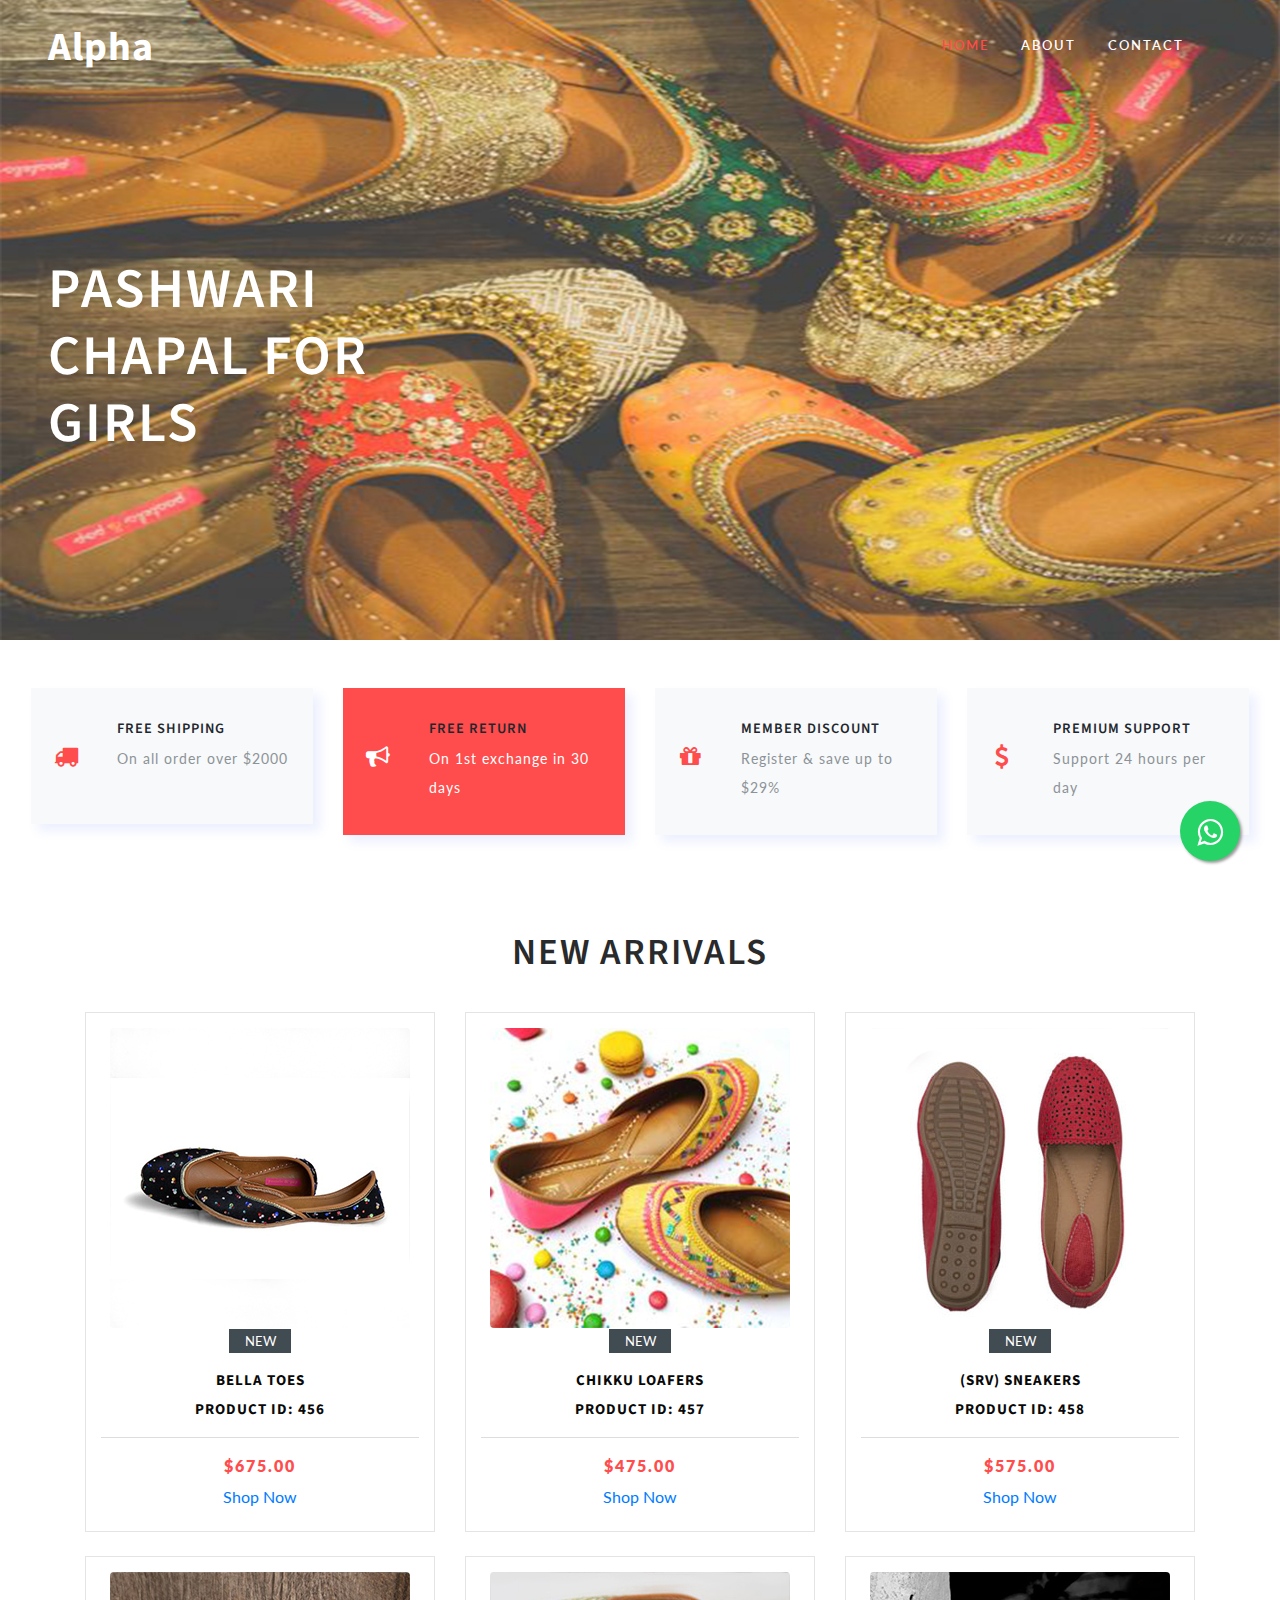
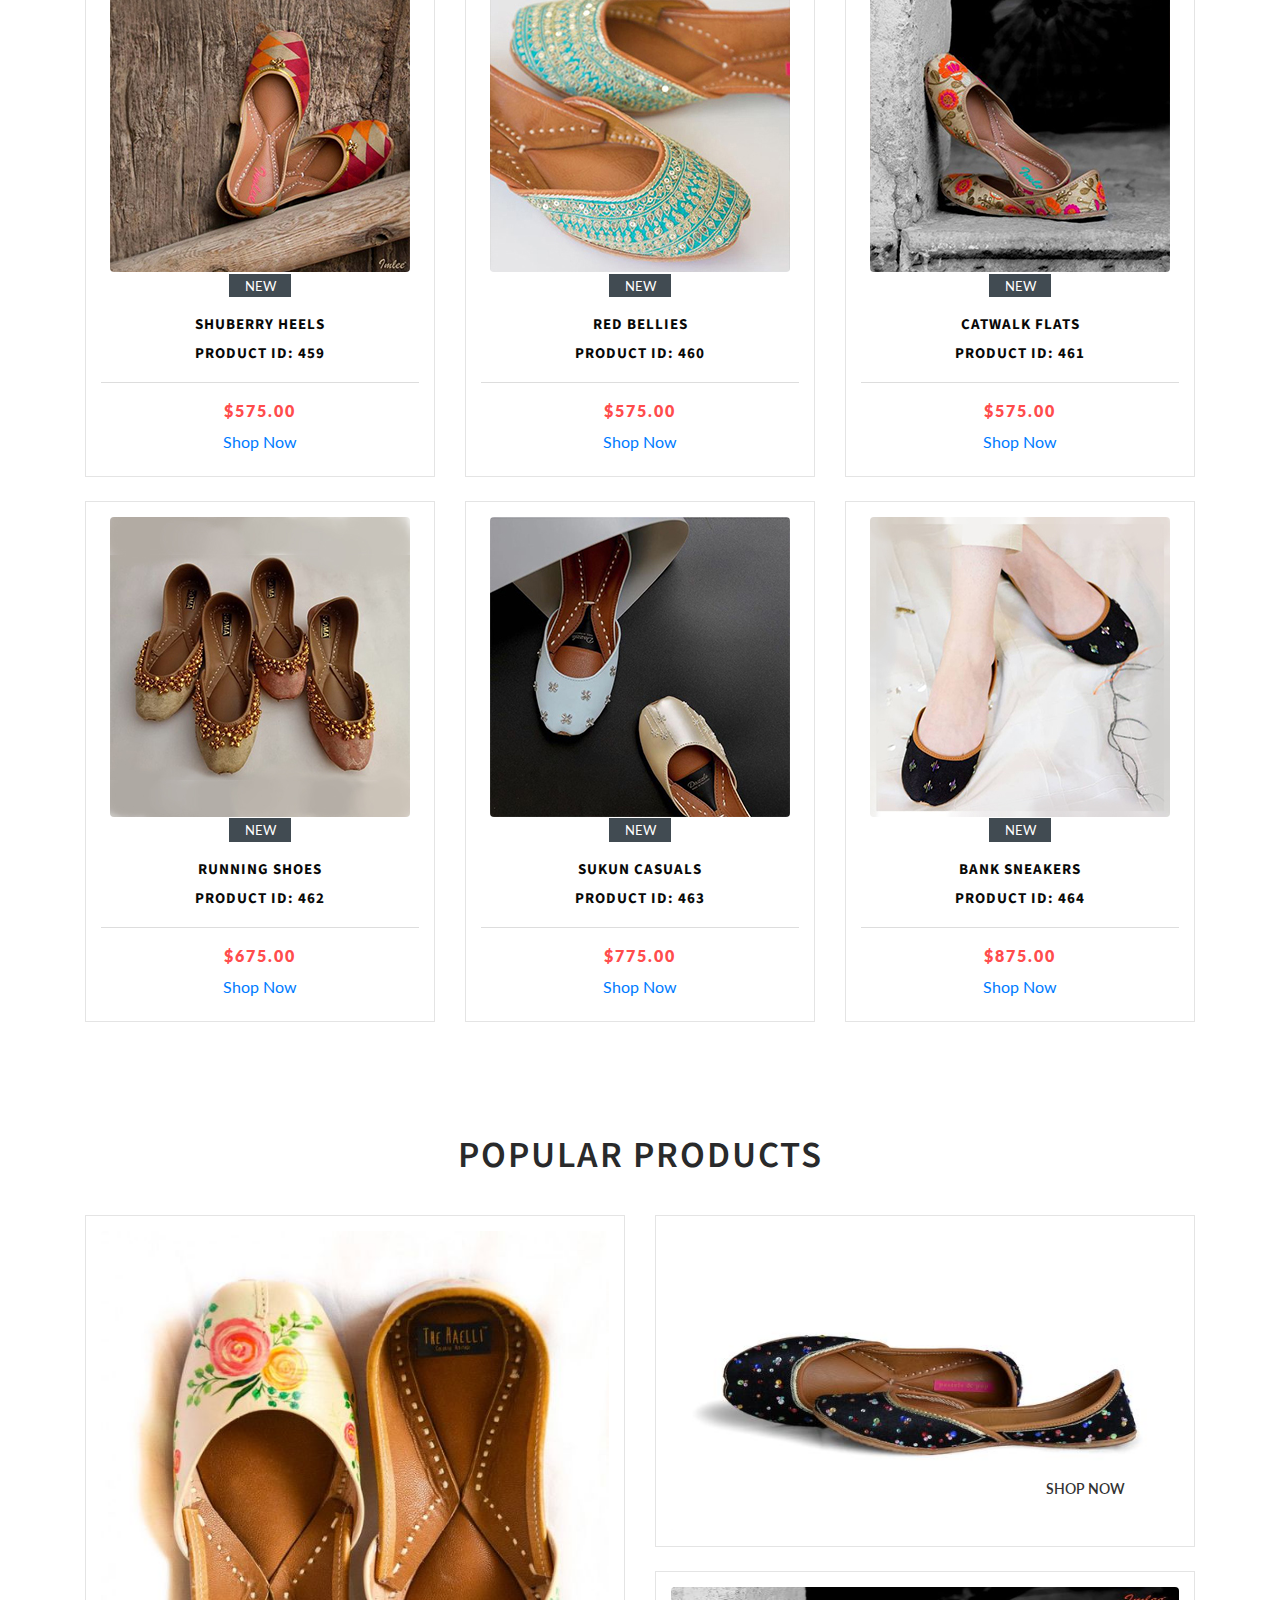
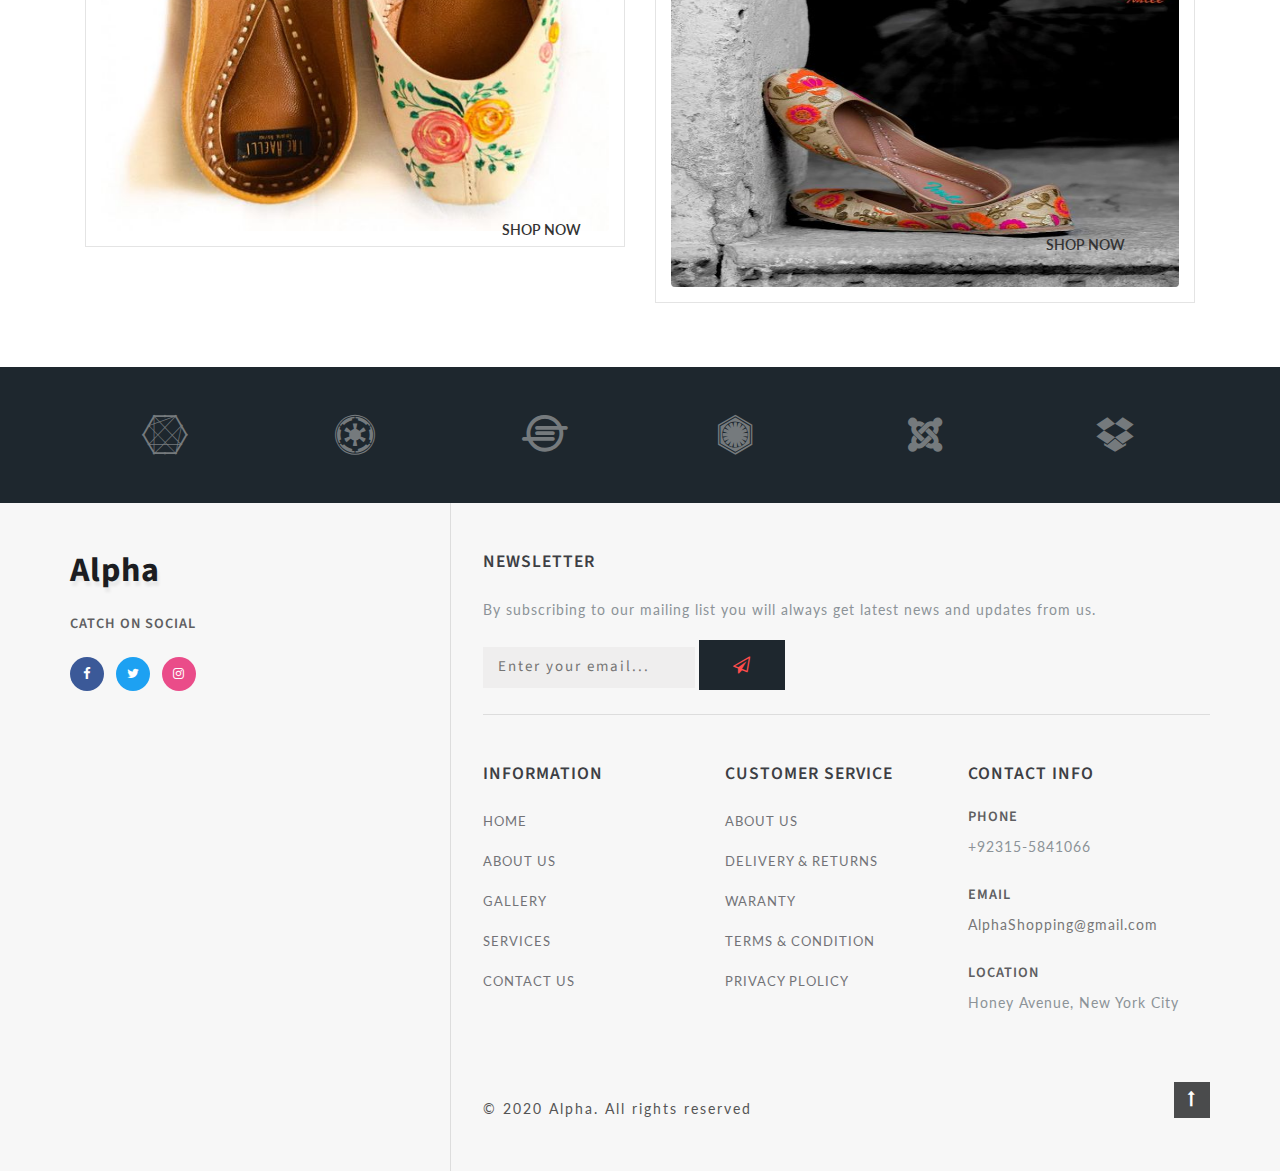
<file: index.html>
<!DOCTYPE html>
<html lang="zxx">

<head>
    <title>Alpha | Home</title>
    <!-- Meta tag Keywords -->
    <meta name="viewport" content="width=device-width, initial-scale=1">
    <meta charset="UTF-8" />
    <script>
        addEventListener("load", function() {
            setTimeout(hideURLbar, 0);
        }, false);

        function hideURLbar() {
            window.scrollTo(0, 1);
        }
    </script>
    <!-- //Meta tag Keywords -->

    <!-- Custom-Files -->
    <link rel="stylesheet" href="css/bootstrap.css">
    <!-- Bootstrap-Core-CSS -->
    <link rel="stylesheet" href="css/style.css" type="text/css" media="all" />
    <!-- Style-CSS -->
    <!-- font-awesome-icons -->
    <script type="text/javascript" src="js/form-submission-handler.js"></script>
    <link href="css/font-awesome.css" rel="stylesheet">
    <!-- //font-awesome-icons -->
    <!-- /Fonts -->
    <link href="//fonts.googleapis.com/css?family=Lato:100,100i,300,300i,400,400i,700" rel="stylesheet">
    <link href="//fonts.googleapis.com/css?family=Source+Sans+Pro:200,200i,300,300i,400,400i,600,600i,700,700i,900" rel="stylesheet">
    <!-- //Fonts -->

</head>

<body>

    <!-- mian-content -->
    <div class="main-banner" id="home">
        <!-- header -->
        <header class="header">
            <div class="container-fluid px-lg-5">
                <!-- nav -->
                <nav class="py-4">
                    <div id="logo">
                        <h1> <a href="index.html">Alpha</a></h1>
                    </div>

                    <label for="drop" class="toggle">Menu</label>
                    <input type="checkbox" id="drop" />
                    <ul class="menu mt-2">
                        <li class="active"><a href="index.html">Home</a></li>
                        <li><a href="about.html">About</a></li>
                        
                        <li>
                            <!-- First Tier Drop Down -->
                          
                        <li><a href="contact.html">Contact</a></li>
                    </ul>
                </nav>
                <!-- //nav -->
            </div>
        </header>
        <!-- //header -->
        <!--/banner-->
        <div class="banner-info">
         
            <h3 class="mb-4">Pashwari Chapal for Girls</h3>
        </div>
        <!--// banner-inner -->
        <link rel="stylesheet" href="https://maxcdn.bootstrapcdn.com/font-awesome/4.5.0/css/font-awesome.min.css">
        <a href="https://api.whatsapp.com/send?phone=+923155841066&text=Welcome to AlphaShopping.pk" class="float" target="_blank">
        <i class="fa fa-whatsapp my-float"></i>
        </a>
    </div>
    <!--//main-content-->
    <!--/ab -->
    <section class="about py-md-5 py-5">
        <div class="container-fluid">
            <div class="feature-grids row px-3">
                <div class="col-lg-3 gd-bottom">
                    <div class="bottom-gd row">
                        <div class="icon-gd col-md-3 text-center"><span class="fa fa-truck" aria-hidden="true"></span></div>
                        <div class="icon-gd-info col-md-9">
                            <h3 class="mb-2">FREE SHIPPING</h3>
                            <p>On all order over $2000</p>
                        </div>
                    </div>
                </div>
                <div class="col-lg-3 gd-bottom">
                    <div class="bottom-gd row bottom-gd2-active">
                        <div class="icon-gd col-md-3 text-center"><span class="fa fa-bullhorn" aria-hidden="true"></span></div>
                        <div class="icon-gd-info col-md-9">
                            <h3 class="mb-2">FREE RETURN</h3>
                            <p>On 1st exchange in 30 days</p>
                        </div>
                    </div>
                </div>
                <div class="col-lg-3 gd-bottom">
                    <div class="bottom-gd row">
                        <div class="icon-gd col-md-3 text-center"> <span class="fa fa-gift" aria-hidden="true"></span></div>

                        <div class="icon-gd-info col-md-9">
                            <h3 class="mb-2">MEMBER DISCOUNT</h3>
                            <p>Register & save up to $29%</p>
                        </div>

                    </div>
                </div>
                <div class="col-lg-3 gd-bottom">
                    <div class="bottom-gd row">
                        <div class="icon-gd col-md-3 text-center"> <span class="fa fa-usd" aria-hidden="true"></span></div>
                        <div class="icon-gd-info col-md-9">
                            <h3 class="mb-2">PREMIUM SUPPORT</h3>
                            <p>Support 24 hours per day</p>
                        </div>
                    </div>
                </div>
            </div>
        </div>
    </section>
    <!-- //ab -->
    <!--/ab -->
    <section class="about py-5">
        <div class="container pb-lg-3">
            <h3 class="tittle text-center">New Arrivals</h3>
            <div class="row">
                <div class="col-md-4 product-men">
                    <div class="product-shoe-info shoe text-center">
                        <div class="men-thumb-item">
                            <img src="images/s1.jpg" class="img-fluid" alt="">
                            <span class="product-new-top">New</span>
                        </div>
                        <div class="item-info-product">
                            <h4>
                                <a href="">Bella Toes </a><br>
                                <a href="">Product ID: 456 </a>
                            </h4>

                            <div class="product_price">
                                <div class="grid-price">
                                    <span class="money">$675.00</span><br>
                                    <div class="shop-now"></div><a href="contact.html" target="blank" class="btn">Shop Now</a>
                                </div>
                            </div>
              
                        </div>
                    </div>
                </div>
                <div class="col-md-4 product-men">
                    <div class="product-shoe-info shoe text-center">
                        <div class="men-thumb-item">
                            <img src="images/s2.jpg" class="img-fluid" alt="">
                            <span class="product-new-top">New</span>
                        </div>
                        <div class="item-info-product">
                            <h4>
                                <a href="">Chikku Loafers </a>
                                <br>
                                <a href="">Product ID: 457 </a>
                            </h4>

                            <div class="product_price">
                                <div class="grid-price">
                                    <span class="money">$475.00</span><br>
                                    <div class="shop-now"></div><a href="contact.html" target="_blank" class="btn">Shop Now</a>
                                </div>
                            </div>
            
                        </div>
                    </div>
                </div>
                <div class="col-md-4 product-men">
                    <div class="product-shoe-info shoe text-center">
                        <div class="men-thumb-item">
                            <img src="images/s3.jpg" class="img-fluid" alt="">
                            <span class="product-new-top">New</span>
                        </div>
                        <div class="item-info-product">
                            <h4>
                                <a href="">(SRV) Sneakers </a>
                                <br>
                                <a href="">Product ID: 458 </a>
                            </h4>

                            <div class="product_price">
                                <div class="grid-price">
                                    <span class="money">$575.00</span><br>
                                    <div class="shop-now"></div><a href="contact.html" target="_blank" class="btn">Shop Now</a>
                                </div>
                            </div>
                        </div>
                    </div>
                </div>
                <div class="col-md-4 product-men my-lg-4">
                    <div class="product-shoe-info shoe text-center">
                        <div class="men-thumb-item">
                            <img src="images/s4.jpg" class="img-fluid" alt="">
                            <span class="product-new-top">New</span>
                        </div>
                        <div class="item-info-product">
                            <h4>
                                <a href="">Shuberry Heels</a>
                                <br>
                                <a href="">Product ID: 459 </a>
                            </h4>

                            <div class="product_price">
                                <div class="grid-price">
                                    <span class="money">$575.00</span><br>
                                    <div class="shop-now"></div><a href="contact.html" target="_blank" class="btn">Shop Now</a>
                                </div>
                            </div>
                        </div>
                    </div>
                </div>
                <div class="col-md-4 product-men my-lg-4">
                    <div class="product-shoe-info shoe text-center">
                        <div class="men-thumb-item">
                            <img src="images/s5.jpg" class="img-fluid" alt="">
                            <span class="product-new-top">New</span>
                        </div>
                        <div class="item-info-product">
                            <h4>
                                <a href="">Red Bellies </a><br>
                                <a href="">Product ID: 460 </a>
                            </h4>

                            <div class="product_price">
                                <div class="grid-price">
                                    <span class="money">$575.00</span><br>
                                    <div class="shop-now"></div><a href="contact.html" target="_blank" class="btn">Shop Now</a>
                                </div>
                            </div>
                        </div>
                    </div>
                </div>
                <div class="col-md-4 product-men my-lg-4">
                    <div class="product-shoe-info shoe text-center">
                        <div class="men-thumb-item">
                            <img src="images/s6.jpg" class="img-fluid" alt="">
                            <span class="product-new-top">New</span>
                        </div>
                        <div class="item-info-product">
                            <h4>
                                <a href="">Catwalk Flats </a>
                                <br>
                                <a href="">Product ID: 461 </a>
                            </h4>

                            <div class="product_price">
                                <div class="grid-price">
                                    <span class="money">$575.00</span><br>
                                    <div class="shop-now"></div><a href="contact.html" target="_blank" class="btn">Shop Now</a>
                                </div>
                            </div>
                    
                        </div>
                    </div>
                </div>
                <div class="col-md-4 product-men">
                    <div class="product-shoe-info shoe text-center">
                        <div class="men-thumb-item">
                            <img src="images/s7.jpg" class="img-fluid" alt="">
                            <span class="product-new-top">New</span>
                        </div>
                        <div class="item-info-product">
                            <h4>
                                <a href="">Running Shoes </a><br>
                                <a href="">Product ID: 462 </a>
                            </h4>

                            <div class="product_price">
                                <div class="grid-price">
                                    <span class="money">$675.00</span><br>
                                    <div class="shop-now"></div><a href="contact.html" target="_blank" class="btn">Shop Now</a>
                                </div>
                            </div>
                     
                        </div>
                    </div>
                </div>
                <div class="col-md-4 product-men">
                    <div class="product-shoe-info shoe text-center">
                        <div class="men-thumb-item">
                            <img src="images/s8.jpg" class="img-fluid" alt="">
                            <span class="product-new-top">New</span>
                        </div>
                        <div class="item-info-product">
                            <h4>
                                <a href="">Sukun Casuals </a>
                                <br>
                                <a href="">Product ID: 463 </a>
                            </h4>

                            <div class="product_price">
                                <div class="grid-price ">
                                    <span class="money ">$775.00</span><br>
                                    <div class="shop-now"></div><a href="contact.html" target="_blank" class="btn">Shop Now</a>
                                </div>
                            </div>
                
                        </div>
                    </div>
                </div>
                <div class="col-md-4 product-men">
                    <div class="product-shoe-info shoe text-center">
                        <div class="men-thumb-item">
                            <img src="images/s9.jpg" class="img-fluid" alt="">
                            <span class="product-new-top">New</span>
                        </div>
                        <div class="item-info-product">
                            <h4>
                                <a href="">Bank Sneakers</a>
                                <br>
                                <a href="">Product ID: 464 </a>
                            </h4>

                            <div class="product_price">
                                <div class="grid-price">
                                    <span class="money">$875.00</span><br>
                                    <div class="shop-now"></div><a href="contact.html" target="_blank" class="btn">Shop Now</a>
                                </div>
                            </div>
              
                        </div>
                    </div>
                </div>
            </div>

        </div>
    </section>
    <!-- //ab -->
    <!--/testimonials-->
    
    <!--//testimonials-->
    <!--/ab -->
    <section class="about py-5">
        <div class="container pb-lg-3">
            <h3 class="tittle text-center">Popular Products</h3>
            <div class="row">
                <div class="col-md-6 latest-left">
                    <div class="product-shoe-info shoe text-center">
                        <img style="width: 600px;height: 600px;" src="images/s13.jpg" class="img-fluid" alt="">
                        <div class="shop-now"><a href="contact.html" target="_blank" class="btn">Shop Now</a></div>
                    </div>
                </div>
                <div class="col-md-6 latest-right">
                    <div class="row latest-grids">
                        <div class="latest-grid1 product-men col-12">
                            <div class="product-shoe-info shoe text-center">
                                <div class="men-thumb-item">
                                    <img style="width: 600px;height: 300px;" src="images/img2.jpg" class="img-fluid" alt="">
                                    <div class="shop-now"><a href="contact.html" target="_blank" class="btn">Shop Now</a></div>
                                </div>
                            </div>
                        </div>
                        <div class="latest-grid2 product-men col-12 mt-lg-4">
                            <div class="product-shoe-info shoe text-center">
                                <div class="men-thumb-item">
                                    <img style="width: 600px;height: 300px;" src="images/img3.jpg" class="img-fluid" alt="">
                                    <div class="shop-now"><a href="contact.html" target="_blank" class="btn">Shop Now</a></div>

                                </div>
                            </div>
                        </div>
                    </div>
                </div>
            </div>
        </div>
    </section>
    <!-- //ab -->
    <!-- brands -->
    <section class="brands py-5" id="brands">
        <div class="container py-lg-0">
            <div class="row text-center brand-items">
                <div class="col-sm-2 col-3">
                    <a href="#"><span class="fa fa-connectdevelop" aria-hidden="true"></span></a>
                </div>
                <div class="col-sm-2 col-3">
                    <a href="#"><span class="fa fa-empire" aria-hidden="true"></span></a>
                </div>
                <div class="col-sm-2 col-3">
                    <a href="#"><span class="fa fa-ioxhost" aria-hidden="true"></span></a>
                </div>
                <div class="col-sm-2 col-3">
                    <a href="#"><span class="fa fa-first-order" aria-hidden="true"></span></a>
                </div>
                <div class="col-sm-2 col-3 mt-sm-0 mt-4">
                    <a href="#"><span class="fa fa-joomla" aria-hidden="true"></span></a>
                </div>
                <div class="col-sm-2 col-3 mt-sm-0 mt-4">
                    <a href="#"><span class="fa fa-dropbox" aria-hidden="true"></span></a>
                </div>
            </div>
        </div>
    </section>
    <!-- brands -->
    <!-- footer -->
    <footer>
        <div class="container">
            <div class="row footer-top">
                <div class="col-lg-4 footer-grid_section_w3layouts">
                    <h2 class="logo-2 mb-lg-4 mb-3">
                        <a href="index.html"></span>Alpha</a>
                    </h2>
                    <h4 class="sub-con-fo ad-info my-4">Catch on Social</h4>
                    <ul class="w3layouts_social_list list-unstyled">
                        <li>
                            <a href="https://www.facebook.com/Alpha-shopping-108157164286097/?modal=admin_todo_tour" class="w3pvt_facebook">
                                <span class="fa fa-facebook-f"></span>
                            </a>
                        </li>
                        <li class="mx-2">
                            <a href="https://twitter.com/alphashopping50" class="w3pvt_twitter">
                                <span class="fa fa-twitter"></span>
                            </a>
                        </li>
                        <li>
                            <a href="https://www.instagram.com/alphashopping50/" class="w3pvt_instagram">
                                <span class="fa fa-instagram"></span>
                            </a>
                        </li>
                        
                    </ul>
                </div>
                <div class="col-lg-8 footer-right">
                    <div class="w3layouts-news-letter">
                        <h3 class="footer-title text-uppercase text-wh mb-lg-4 mb-3">Newsletter</h3>

                        <p>By subscribing to our mailing list you will always get latest news and updates from us.</p>
                        <form class="gform" method="POST" data-email="alphashopping50@gmail.com.com"
                        action="https://script.google.com/macros/s/AKfycbyS5NZBiYRjy6LkNcqVTdvHZjR4YR3iHfBGkJMK/exec" >
                        <div class="form-elements w3layouts-newsletter">
                            <input type="email" name="Email" placeholder="Enter your email..." required="">
                            <button class="btn1"><span class="fa fa-paper-plane-o" aria-hidden="true"></span></button>
                            <div class="thankyou_message" style="display: none;">
                                <h4>ThankYou for subscribing!</h4>
                            </div>
                        </form>
                    </div>
                </div>
                    <div class="row mt-lg-4 bottom-w3layouts-sec-nav mx-0">
                        <div class="col-md-4 footer-grid_section_w3layouts">
                            <h3 class="footer-title text-uppercase text-wh mb-lg-4 mb-3">Information</h3>
                            <ul class="list-unstyled w3layouts-icons">
                                <li>
                                    <a href="index.html">Home</a>
                                </li>
                                <li class="mt-3">
                                    <a href="about.html">About Us</a>
                                </li>
                                <li class="mt-3">
                                    <a href="#">Gallery</a>
                                </li>
                                <li class="mt-3">
                                    <a href="#">Services</a>
                                </li>
                                <li class="mt-3">
                                    <a href="contact.html">Contact Us</a>
                                </li>
                            </ul>
                        </div>
                        <div class="col-md-4 footer-grid_section_w3layouts">
                            <!-- social icons -->
                            <div class="agileinfo_social_icons">
                                <h3 class="footer-title text-uppercase text-wh mb-lg-4 mb-3">Customer Service</h3>
                                <ul class="list-unstyled w3layouts-icons">

                                    <li>
                                        <a href="about.html">About Us</a>
                                    </li>
                                    <li class="mt-3">
                                        <a href="#">Delivery & Returns</a>
                                    </li>
                                    <li class="mt-3">
                                        <a href="#">Waranty</a>
                                    </li>
                                    <li class="mt-3">
                                        <a href="#">Terms & Condition</a>
                                    </li>
                                    <li class="mt-3">
                                        <a href="#">Privacy Plolicy</a>
                                    </li>
                                </ul>
                            </div>
                            <!-- social icons -->
                        </div>
                        <div class="col-md-4 footer-grid_section_w3layouts my-md-0 my-5">
                            <h3 class="footer-title text-uppercase text-wh mb-lg-4 mb-3">Contact Info</h3>
                            <div class="contact-info">
                                <div class="footer-address-inf">
                                    <h4 class="ad-info mb-2">Phone</h4>
                                    <p>+92315-5841066</p>
                                </div>
                                <div class="footer-address-inf my-4">
                                    <h4 class="ad-info mb-2">Email </h4>
                                    <p><a href="https://mail.google.com/mail/u/0/?tab=rm#inbox?compose=new">AlphaShopping@gmail.com</a></p>
                                </div>
                                <div class="footer-address-inf">
                                    <h4 class="ad-info mb-2">Location</h4>
                                    <p>Honey Avenue, New York City</p>
                                </div>
                            </div>
                        </div>


                    </div>
                    <div class="cpy-right text-left row">
                        <p class="col-md-10">© 2020 Alpha. All rights reserved 
                           
                        </p>
                        <!-- move top icon -->
                        <a href="#home" class="move-top text-right col-md-2"><span class="fa fa-long-arrow-up" aria-hidden="true"></span></a>
                        <!-- //move top icon -->
                    </div>
                </div>
            </div>
        </div>
    </footer>
    <!-- //footer -->

</body>

</html>
</file>
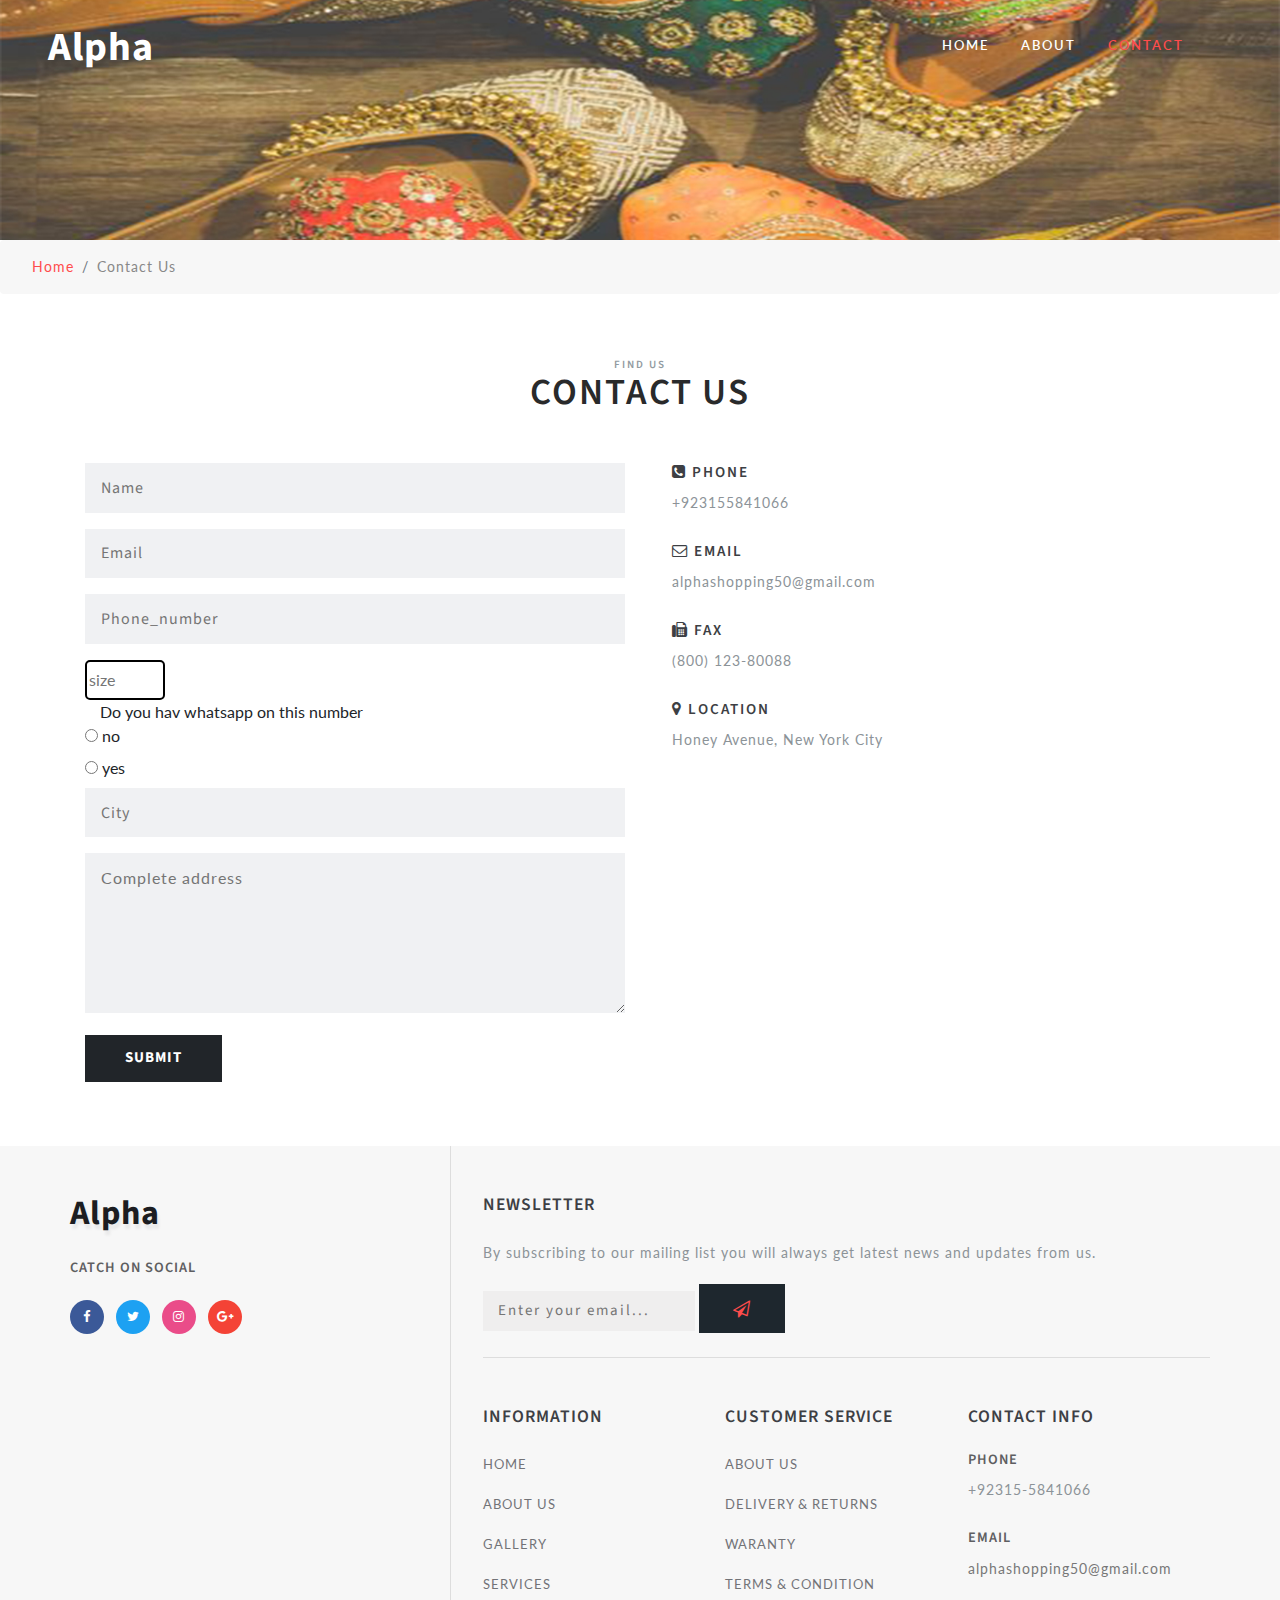
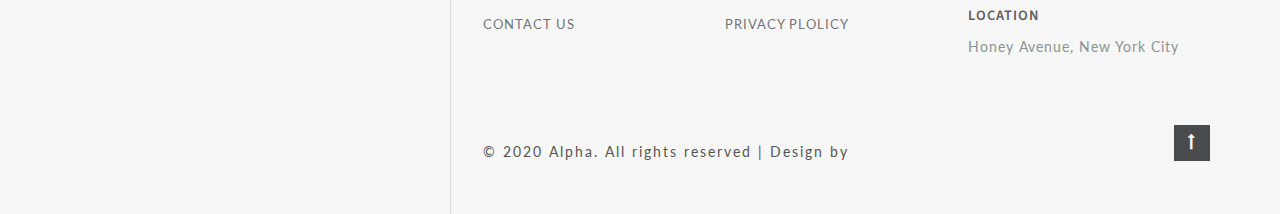
<file: contact.html>
<!DOCTYPE html>
<html lang="zxx">

<head>
    <title>Alpha| Contact</title>
    <!-- Meta tag Keywords -->
    <meta name="viewport" content="width=device-width, initial-scale=1">
    <meta charset="UTF-8" />
    <script>
        addEventListener("load", function() {
            setTimeout(hideURLbar, 0);
        }, false);

        function hideURLbar() {
            window.scrollTo(0, 1);
        }
    </script>
    <!-- //Meta tag Keywords -->

    <!-- Custom-Files -->
    <link rel="stylesheet" href="css/bootstrap.css">
    <!-- Bootstrap-Core-CSS -->
    <link rel="stylesheet" href="css/style.css" type="text/css" media="all" />
    <!-- Style-CSS -->
    <!-- font-awesome-icons -->
    <link href="css/font-awesome.css" rel="stylesheet">
    <script type="text/javascript" src="js/form-submission-handler.js"></script>
    <!-- //font-awesome-icons -->
    <!-- /Fonts -->
    <link href="//fonts.googleapis.com/css?family=Lato:100,100i,300,300i,400,400i,700" rel="stylesheet">
    <link href="//fonts.googleapis.com/css?family=Source+Sans+Pro:200,200i,300,300i,400,400i,600,600i,700,700i,900" rel="stylesheet">
    <!-- //Fonts -->

</head>

<body>

    <!-- mian-content -->
    <div class="main-banner inner" id="home">
        <!-- header -->
        <header class="header">
            <div class="container-fluid px-lg-5">
                <!-- nav -->
                <nav class="py-4">
                    <div id="logo">
                        <h1> <a href="index.html">Alpha</a></h1>
                    </div>

                    <label for="drop" class="toggle">Menu</label>
                    <input type="checkbox" id="drop" />
                    <ul class="menu mt-2">
                        <li><a href="index.html">Home</a></li>
                        <li><a href="about.html">About</a></li>
                     
                        <li>
                        
                        <li class="active"><a href="contact.html">Contact</a></li>
                    </ul>
                </nav>
                <!-- //nav -->
            </div>
        </header>
        <!-- //header -->

    </div>
    <!--//main-content-->
    <!---->
    <ol class="breadcrumb">
        <li class="breadcrumb-item">
            <a href="index.html">Home</a>
        </li>
        <li class="breadcrumb-item active">Contact Us</li>
    </ol>
    <!---->
    <!--// mian-content -->
    <!-- banner -->
    <section class="ab-info-main py-5">
        <div class="container py-3">
            <h3 class="tittle text-center"><span class="sub-tittle">Find Us</span> Contact Us</h3>
            <div class="row contact-main-info mt-5">
                <div class="col-md-6 contact-right-content">
                    <form class="gform" method="POST" data-email="alphashopping50@gmail.com.com"
                    action="https://script.google.com/macros/s/AKfycbyS5NZBiYRjy6LkNcqVTdvHZjR4YR3iHfBGkJMK/exec">
                    <div class="form-elements">    
                        <input type="text" name="Name" placeholder="Name" required="">
                        <input type="email" class="email" name="Email" placeholder="Email" required="">
                        <input type="text" name="Phone no" placeholder="Phone_number" required="">
                        <input style="border: 2px solid black; border-radius: 5px; width: 80px;height: 40px;" type="number" name="size" placeholder="size" required=""><br>
                        <p1 class="col-md-10">Do you hav whatsapp on this number</p1><br>
                        <input type="radio" id="no" name="Do you hav whatsapp on this number" value="no">
                        <label for="no">no</label><br>
                        <input type="radio" id="Yes" name="Do you hav whatsapp on this number" value="yes">
                        <label for="yes">yes</label><br>
                        <input type="text" name="City" placeholder="City" required=""><br>
                        <textarea name="Message" placeholder="Complete address" required=""></textarea>
                        <!--<div class="read mt-3">-->
                        <input type="submit" value="Submit">
                        
                    </div>

                    <div class="thankyou_message" style="display: none;">
                        <h4>ThankYou!</h4>
                    </div>
                    </form>
                </div>
                <div class="col-md-6 contact-left-content">
                    <div class="address-con">
                        <h4 class="mb-2"><span class="fa fa-phone-square" aria-hidden="true"></span> Phone</h4>
                        <p>+923155841066</p>
                    </div>
                    <div class="address-con my-4">
                        <h4 class="mb-2"><span class="fa fa-envelope-o" aria-hidden="true"></span> Email </h4>
                        <p><a href="mailto:alphashopping50@gmail.com">alphashopping50@gmail.com</a></p>
                        
                    </div>
                    <div class="address-con mb-4">
                        <h4 class="mb-2"><span class="fa fa-fax" aria-hidden="true"></span> Fax</h4>

                        <p>(800) 123-80088</p>
                    </div>
                    <div class="address-con">
                        <h4 class="mb-2"><span class="fa fa-map-marker" aria-hidden="true"></span> Location </h4>

                        <p>Honey Avenue, New York City</p>
                    </div>

                </div>

            </div>
           
        </div>
    </section>


    <!-- //contact -->
    <!-- footer -->
    <footer>
        <div class="container">
            <div class="row footer-top">
                <div class="col-lg-4 footer-grid_section_w3layouts">
                    <h2 class="logo-2 mb-lg-4 mb-3">
                        <a href="index.html"></span>Alpha</a>
                    </h2>
                     <h4 class="sub-con-fo ad-info my-4">Catch on Social</h4>
                    <ul class="w3layouts_social_list list-unstyled">
                        <li>
                            <a href="https://www.facebook.com/Alpha-shopping-108157164286097/?modal=admin_todo_tour" class="w3pvt_facebook">
                                <span class="fa fa-facebook-f"></span>
                            </a>
                        </li>
                        <li class="mx-2">
                            <a href="https://twitter.com/alphashopping50" class="w3pvt_twitter">
                                <span class="fa fa-twitter"></span>
                            </a>
                        </li>
                        <li>
                            <a href="https://www.instagram.com/alphashopping50/" class="w3pvt_instagram">
                                <span class="fa fa-instagram"></span>
                            </a>
                        </li>
                        <li class="ml-2">
                            <a href="#" class="w3pvt_google">
                                <span class="fa fa-google-plus"></span>
                            </a>
                        </li>
                    </ul>
                </div>
                <div class="col-lg-8 footer-right">
                    <div class="w3layouts-news-letter">
                        <h3 class="footer-title text-uppercase text-wh mb-lg-4 mb-3">Newsletter</h3>

                        <p>By subscribing to our mailing list you will always get latest news and updates from us.</p>
                        <form class="gform" method="POST" data-email="alphashopping50@gmail.com.com"
                        action="https://script.google.com/macros/s/AKfycbyS5NZBiYRjy6LkNcqVTdvHZjR4YR3iHfBGkJMK/exec" >
                        <div class="form-elements w3layouts-newsletter">
                            <input type="email" name="Email" placeholder="Enter your email..." required="">
                            <button class="btn1"><span class="fa fa-paper-plane-o" aria-hidden="true"></span></button>
                        </div>
                        <div class="thankyou_message" style="display: none;">
                            <h4>ThankYou!</h4>
                        </div>
                        </form>
                    </div>
                    <div class="row mt-lg-4 bottom-w3layouts-sec-nav mx-0">
                        <div class="col-md-4 footer-grid_section_w3layouts">
                            <h3 class="footer-title text-uppercase text-wh mb-lg-4 mb-3">Information</h3>
                            <ul class="list-unstyled w3layouts-icons">
                                <li>
                                    <a href="index.html">Home</a>
                                </li>
                                <li class="mt-3">
                                    <a href="about.html">About Us</a>
                                </li>
                                <li class="mt-3">
                                    <a href="#">Gallery</a>
                                </li>
                                <li class="mt-3">
                                    <a href="#">Services</a>
                                </li>
                                <li class="mt-3">
                                    <a href="contact.html">Contact Us</a>
                                </li>
                            </ul>
                        </div>
                        <div class="col-md-4 footer-grid_section_w3layouts">
                            <!-- social icons -->
                            <div class="agileinfo_social_icons">
                                <h3 class="footer-title text-uppercase text-wh mb-lg-4 mb-3">Customer Service</h3>
                                <ul class="list-unstyled w3layouts-icons">

                                    <li>
                                        <a href="#">About Us</a>
                                    </li>
                                    <li class="mt-3">
                                        <a href="#">Delivery & Returns</a>
                                    </li>
                                    <li class="mt-3">
                                        <a href="#">Waranty</a>
                                    </li>
                                    <li class="mt-3">
                                        <a href="#">Terms & Condition</a>
                                    </li>
                                    <li class="mt-3">
                                        <a href="#">Privacy Plolicy</a>
                                    </li>
                                </ul>
                            </div>
                            <!-- social icons -->
                        </div>
                        <div class="col-md-4 footer-grid_section_w3layouts my-md-0 my-5">
                            <h3 class="footer-title text-uppercase text-wh mb-lg-4 mb-3">Contact Info</h3>
                            <div class="contact-info">
                                <div class="footer-address-inf">
                                    <h4 class="ad-info mb-2">Phone</h4>
                                    <p>+92315-5841066</p>
                                </div>
                                <div class="footer-address-inf my-4">
                                    <h4 class="ad-info mb-2">Email </h4>
                                    <p><a href="https://mail.google.com/mail/u/0/?tab=rm#inbox?compose=new">alphashopping50@gmail.com</a></p>
                                </div>
                                <div class="footer-address-inf">
                                    <h4 class="ad-info mb-2">Location</h4>
                                    <p>Honey Avenue, New York City</p>
                                </div>
                            </div>
                        </div>


                    </div>
                    <div class="cpy-right text-left row">
                        <p class="col-md-10">© 2020 Alpha. All rights reserved | Design by
                        </p>
                        <!-- move top icon -->
                        <a href="#home" class="move-top text-right col-md-2"><span class="fa fa-long-arrow-up" aria-hidden="true"></span></a>
                        <!-- //move top icon -->
                    </div>
                </div>
            </div>
        </div>
    </footer>
    <!-- //footer -->
</body>

</html>
</file>
<file: css/style.css>
/*--
	Author: W3Layouts
	Author URL: http://w3layouts.com
	License: Creative Commons Attribution 3.0 Unported
	License URL: http://creativecommons.org/licenses/by/3.0/
--*/
.float{
	position:fixed;
	width:60px;
	height:60px;
	bottom:40px;
	right:40px;
	background-color:#25d366;
	color:#FFF;
	border-radius:50px;
	text-align:center;
  font-size:30px;
	box-shadow: 2px 2px 3px #999;
  z-index:100;
}

.my-float{
	margin-top:16px;
}
html,
body {
    margin: 0;
    font-size: 100%;
    background: #fff;
    font-family: 'Lato', sans-serif;
    scroll-behavior: smooth;
}
body a {
    text-decoration: none;
    transition: 0.5s all;
    -webkit-transition: 0.5s all;
    -moz-transition: 0.5s all;
    -o-transition: 0.5s all;
    -ms-transition: 0.5s all;
}

a:hover {
    text-decoration: none;
}
input[type="button"],
input[type="submit"],
input[type="text"],
input[type="email"],
input[type="search"] {
    transition: 0.5s all;
    -webkit-transition: 0.5s all;
    -moz-transition: 0.5s all;
    -o-transition: 0.5s all;
    -ms-transition: 0.5s all;
    font-family: 'Source Sans Pro', sans-serif;
}

h1,
h2,
h3,
h4,
h5,
h6 {
    margin: 0;
    letter-spacing: 1px;
    font-weight: 600;
    font-family: 'Source Sans Pro', sans-serif;
}

p {
    font-size:0.9em;
    color: #8c9398;
    line-height: 2em;
    letter-spacing: 1px;
}

ul {
    margin: 0;
    padding: 0;
}

body img {
    border-radius: 4px;
    -webkit-border-radius: 4px;
    -o-border-radius: 4px;
    -moz-border-radius: 4px;
    -ms-border-radius: 4px;
}

.breadcrumb,
ol {
    margin-bottom: 0 !important;
}

/*--/header --*/

/* header */

/* CSS Document */

header {
    position: absolute;
    z-index: 9;
    width: 100%;
}

.toggle,
[id^=drop] {
    display: none;
}

/* Giving a background-color to the nav container. */

nav {
    margin: 0;
    padding: 0;
}


#logo a {
    float: left;
    display: initial;
    margin: 0;
    letter-spacing: 1px;
    color: #fff;
    font-size: 1em;
    font-weight: 700;
    text-shadow: 2px 5px 3px rgba(0, 0, 0, 0.06);
}



/* Since we'll have the "ul li" "float:left"
 * we need to add a clear after the container. */

nav:after {
    content: "";
    display: table;
    clear: both;
}

/* Removing padding, margin and "list-style" from the "ul",
 * and adding "position:reltive" */

nav ul {
    float: right;
    padding: 0;
    margin: 0;
    list-style: none;
    position: relative;
}

/* Positioning the navigation items inline */

nav ul li {
    margin: 0px 1em;
    display: inline-block;
    float: left;
}

/* Styling the links */

.menu li a {
    font-weight: 600;
    font-size: 0.8em;
    letter-spacing: 2px;
    padding-left: 0;
    padding-right: 0;
    padding: 10px 0;
    color: #fff;
    text-transform: uppercase;
    -webkit-transition: 0.5s all ease;
    -moz-transition: 0.5s all ease;
    -o-transition: 0.5s all ease;
    -ms-transition: 0.5s all ease;
}


.menu li ul li a {
    color: #555;
    padding: 10px 10px;
    font-size: 0.8em;
}


.menu li ul li:hover {
    background: #f8f9fa;
}

/* Background color change on Hover */

nav .menu li a:hover {
    color: #ff4c4c;
}

.menu li.active a {
    color: #ff4c4c;
}

/* Hide Dropdowns by Default
 * and giving it a position of absolute */

nav ul ul {
    display: none;
    position: absolute;
    /* has to be the same number as the "line-height" of "nav a" */
    top: 30px;
    background: #fff;
    padding: 10px;
}

/* Display Dropdowns on Hover */

nav ul li:hover > ul {
    display: inherit;
}

/* Fisrt Tier Dropdown */

nav ul ul li {
    width: 170px;
    float: none;
    display: list-item;
    position: relative;
    margin: 0;
}

nav ul ul li a {
    color: #333;
    padding: 5px 10px;
    display: block;
}

/* Second, Third and more Tiers	
 * We move the 2nd and 3rd etc tier dropdowns to the left
 * by the amount of the width of the first tier.
*/

nav ul ul ul li {
    position: relative;
    top: -60px;
    /* has to be the same number as the "width" of "nav ul ul li" */
    left: 170px;
}


/* Change ' +' in order to change the Dropdown symbol */

li > a:only-child:after {
    content: '';
}


/* Media Queries
--------------------------------------------- */

@media all and (max-width: 768px) {

    #logo {
        display: block;
        padding: 0;
        width: 100%;
        text-align: center;
        float: none;
    }

    nav {
        margin: 0;
    }

    /* Hide the navigation menu by default */
    /* Also hide the  */
    .toggle + a,
    .menu {
        display: none;
    }

    /* Stylinf the toggle lable */
    .toggle {
        display: block;
        padding: 8px 20px;
        font-size: 0.8em;
        text-decoration: none;
        border: none;
        float: right;
        background-color: #ffffff;
        color: #333;
        cursor: pointer;
        text-transform: uppercase;
    }

    .menu .toggle {
        float: none;
        text-align: center;
        margin: auto;
        width: 80%;
        padding: 5px;
        font-weight: normal;
        font-size: 16px;
        letter-spacing: 1px;
    }

    .toggle:hover {
        color: #333;
        background-color: #fff;
    }

    /* Display Dropdown when clicked on Parent Lable */
    [id^=drop]:checked + ul {
        display: block;
        background: rgba(16, 16, 16, 0.85);
        padding: 15px 0;
        text-align: center;
    }

    /* Change menu item's width to 100% */
    nav ul li {
        display: block;
        width: 100%;
        padding: 5px 0;
        margin: 0 0;
    }

    nav ul ul .toggle,
    nav ul ul a {
        padding: 0 40px;
    }

    nav ul ul ul a {
        padding: 0 80px;
    }

    nav a:hover,
    nav ul ul ul a {
        background-color: transparent;
    }

    nav ul li ul li .toggle,
    nav ul ul a,
    nav ul ul ul a {
        padding: 14px 20px;
        color: #FFF;
        font-size: 17px;
    }


    nav ul li ul li .toggle,
    nav ul ul a {
        background-color: #212121;
    }
    .menu li ul li a {
        color: #fff;
    }
    /* Hide Dropdowns by Default */
    nav ul ul {
        float: none;
        position: static;
        color: #ffffff;
        /* has to be the same number as the "line-height" of "nav a" */
    }

    /* Hide menus on hover */
    nav ul ul li:hover > ul,
    nav ul li:hover > ul {
        display: none;
    }
    nav ul ul{
        background:none!important;
    }
    /* Fisrt Tier Dropdown */
    nav ul ul li {
        display: block;
        width: 100%;
        padding: 0;
    }

    nav ul ul ul li {
        position: static;
        /* has to be the same number as the "width" of "nav ul ul li" */
    }

    nav ul ul li a {
        color: #fff;
        font-size: 0.85em;
    }
}

@media all and (max-width: 330px) {

    nav ul li {
        display: block;
        width: 94%;
    }


}
#slider2,
#slider3 {
	box-shadow: none;
	-moz-box-shadow: none;
	-webkit-box-shadow: none;
	margin: 0 auto;
}

.rslides_tabs li:first-child {
	margin-left: 0;
}

.rslides_tabs .rslides_here a {
	background: rgba(255, 255, 255, .1);
	color: #fff;
	font-weight: bold;
}

.events {
	list-style: none;
}


/* header */

/*--/banner --*/

.main-banner {
    background: url(../images/banner.jpg)no-repeat center;
    -webkit-background-size: cover;
    -moz-background-size: cover;
    -o-background-size: cover;
    -ms-background-size: cover;
    background-size: cover;
    position: relative;
    height: 50em;
}

.main-banner.inner {
    background: url(../images/banner.jpg)no-repeat center;
    -webkit-background-size: cover;
    -moz-background-size: cover;
    -o-background-size: cover;
    -ms-background-size: cover;
    background-size: cover;
    position: relative;
    height: 20em;
}

/*-- place holder --*/

.banner-form ::-webkit-input-placeholder {
    /* Chrome/Opera/Safari */
    color: #ccc;
}

.banner-form ::-moz-placeholder {
    /* Firefox 19+ */
    color: #ccc;
}

.banner-form :-ms-input-placeholder {
    /* IE 10+ */
    color: #ccc;
}

.banner-form :-moz-placeholder {
    /* Firefox 18- */
    color: #ccc;
}

.banner-info {
    padding: 16em 0 0em 3em;
    width: 32%;
}

.banner-info h3 {
    font-size: 3.5em;
    letter-spacing: 2px;
    color: #fff;
    text-transform: uppercase;
    text-shadow: 2px 5px 3px rgba(0, 0, 0, 0.06);
}

.banner-info p {
    color: #fff;
    font-size: 0.8em;
    letter-spacing: 2px;
    font-weight: 400;
    text-transform: uppercase;
    margin: 0;
    text-shadow: 2px 5px 3px rgba(0, 0, 0, 0.06);
}
.ban-buttons a {
    background: #fff;
    padding: 11px 31px;
    font-size: 13px;
    letter-spacing: 1px;
    color: #ff4c4c;
    border-radius: 0px;
    display: inline-block;
    box-shadow: 0 12px 60px rgba(0, 0, 0, .2);
    -webkit-box-shadow: 0 12px 60px rgba(0, 0, 0, .2);
    -o-box-shadow: 0 12px 60px rgba(0, 0, 0, .2);
    -moz-box-shadow: 0 12px 60px rgba(0, 0, 0, .2);
    -ms-box-shadow: 0 12px 60px rgba(0, 0, 0, .2);
    border: #fff;
    transition: 0.5s all;
    -webkit-transition: 0.5s all;
    -moz-transition: 0.5s all;
    -o-transition: 0.5s all;
    -ms-transition: 0.5s all;
    font-weight: 600;
    text-transform: uppercase;
}

.ban-buttons a.active,
.ban-buttons a:hover {
    opacity: 0.8;
}

a.btn.active {
    background: #10adfb;
    color: #fff;
    border: #10adfb;
}

/*-- //place holder --*/

/*-- //banner --*/

/*-- features --*/
.hand-crafted {
    background: #f7f7f7;
}

h3.tittle {
    font-size: 2.5em;
    letter-spacing: 2px;
    color: #292a2b;
    text-transform: uppercase;
    margin-bottom: 1em;
}

.sub-tittle {
    font-size: 0.3em;
    color: #919aa0;
    letter-spacing: 2px;
    display: block;
    text-transform: uppercase;
}

.events-info .sub-tittle {
    font-size: 0.7em;
}

ul.events-icons.new-inf img {
    border-radius: 50%;
    border-radius: 50%;
    -webkit-border-radius: 50%;
    -o-border-radius: 50%;
    -moz-border-radius: 50%;
    -ms-border-radius: 50%;
    box-shadow: 2px 2px 2px 1px rgba(0, 0, 0, 0.15);
}

.feature-grids h3,
.bottom-gd.fea h3 {
    color: #05c46b;
    letter-spacing: 1px;
    margin-top: 0em;
    font-size: 1.4em;
}

.feature-grids p {
    margin: 0;
}

.feature-grids span {
    font-size: 1.5em;
    text-align: center;
    color: #ff4c4c;
    line-height: 3em;
}

.bottom-gd,
.bottom-gd2-active {
    background: #f8f9fa;
    transition: 2s all;
    -webkit-transition: 2s all;
    -moz-transition: 2s all;
    -ms-transition: 2s all;
    -o-transition: 2s all;
    box-shadow: 7px 7px 10px 0 rgba(76, 110, 245, .1);
    padding: 2em 0;
}

.bottom-gd2-active {
    background: #ff4c4c;
    transition: 2s all;
    -webkit-transition: 2s all;
    -moz-transition: 2s all;
    -ms-transition: 2s all;
    -o-transition: 2s all;
}

.bottom-gd:hover.f1 span,
.bottom-gd2-active span {
    color: #fff;
}

.bottom-gd2-active p {
    color: #fff;
}

.bottom-gd2-active h3 {
    color: #fff;
}

.feature-grids h3,
.bottom-gd.fea h3 {
    font-size: 0.9em;
    color: #1e272e;
    text-transform: uppercase;
    font-weight: 600;
}

ul.tic-info li span {
    color: #ff4c4c;
}

ul.tic-info li {
    color: #566773;
    font-size: 0.9em;
    line-height: 2.2em;
    letter-spacing: 1px;
}

.effect-w3 {
    padding: 6px;
    background: #f0f0f1;
}

.bottom-gd.row {
    margin: 0;
}

/*-- //features --*/
/*-- /New-Arrivals --*/
.product-shoe-info {
    padding: 15px;
    border: 1px solid #e4e4e4;
}

.item-info-product h4 a {
    color: #080808;
    font-size: 15px;
    letter-spacing: 1px;
    text-transform: uppercase;
    font-weight: 700;
}

span.money {
    font-size: 1em;
    font-weight: 800;
    color: #ff4c4c;
    letter-spacing: 2px;
}

.product_price {
    margin: 1em 0 0 0;
    padding: 1em 0 0 0;
    border-top: 1px solid #ddd;
}

ul.stars li {
    display: inline-block;
    margin: 0 0.2em;
}

ul.stars li a span {
    font-size: 0.7em;
    color: #6a6c6d;
}
ul.stars li a span:hover{
    opacity:0.8;
}
span.product-new-top {
    background: #414b52;
    font-size: 0.8em;
    text-transform: uppercase;
    padding: 0.3em 1.2em;
    color: #fff;
}

/*-- //New-Arrivals --*/

section#brands {
    background: #1e272e;
}

.brand-items a span {
    color: #757a7d;
    font-size: 2.5em;
}

/*--about-grids--*/
.service-content {
    margin-left: 1em;
}
.icon span {
    width: 60px;
    height: 60px;
    color: #007bff;
    line-height: 60px;
    text-align: center;
    font-size: 22px;
    transition: all 1s;
    -moz-transition: all 1s;
    -webkit-transition: all 1s;
    -o-transition: all 1s;
}
.service-content h4 {
    font-size: 1.15em;
    line-height: 1.75em;
    font-weight: 800;
    text-transform: uppercase;
    color: #333;
    letter-spacing: 2px;
    margin-bottom: 0.5em;
}

/*-- /testimonials --*/

.testimonials {
    background: #f2f2f2;
}

.test-info {
    padding: 2em 0;
    margin: 0 auto;
    width: 60%;
}

.test-info h3 {
    font-size: 1em;
    color: #1e272e;
    letter-spacing: 2px;
    text-transform: uppercase;
    font-weight: 600;
}

.test-img img {
    border-radius: 50%;
    -webkit-border-radius: 50%;
    -o-border-radius: 50%;
    -ms-border-radius: 50%;
    -moz-border-radius: 50%;
    padding: 4px;
    background: hsla(21, 60%, 94%, 0.33);
    width: 15%;
}

.w3layouts-footer.test-soc ul li {
    display: inline-block;
    margin: 0 0.3em;
}

.w3layouts-footer.test-soc ul li a span {
    color: #fff;
    margin: 0 0.5em;
}

.test-info p span {
    font-size: 1.8em;
    color: #505c65;
}

ul.list-unstyled.w3layouts-icons.clients li {
    margin: 0 0.2em;
    text-align: center;
    display: inline-block;
}

ul.list-unstyled.w3layouts-icons.clients li span {
    font-size: 0.8em;
    color: #ff4c4c;
}

ul.list-unstyled.w3layouts-icons.clients li span:hover {
    opacity: 0.8;
    transition: 0.5s all;
    -webkit-transition: 0.5s all;
    -moz-transition: 0.5s all;
    -o-transition: 0.5s all;
    -ms-transition: 0.5s all;

}

/*-- //testimonials --*/
.men-thumb-item{
   position: relative;
}
.item-info-product h4 {
    margin-top: 0.5em;
}
.shop-now{
    position: absolute;
    bottom: 8%;
    right: 8%;
}
.shop-now a {
    font-size: 0.9em;
    text-transform: uppercase;
    font-weight: 600;
    text-decoration:none;
    color:#333;
}
h4.group.card-title {
    font-size: 1.2em;
    letter-spacing: 2px;
    color: #464f56;
}
/*--/breadcrumb--*/
ol.breadcrumb {
    background: none;
    margin: 0;
    padding: 1em 2em;
    background: #f7f7f7;
}
li.breadcrumb-item {
    font-size: 0.9em;
    letter-spacing: 1px;
}
.breadcrumb-item.active {
    color: #888;
}
li.breadcrumb-item a {
    color: #ff4c4c;
}
/*--//breadcrumbr--*/
/*--/shop--*/
/*-- special deals --*/

.img-deal1 {
    padding: 0;
}

.img-deal1 h3 {
        color: #495057;
        font-size: 13px;
        margin-bottom: 10px;
        text-transform: uppercase;
    }
    
    
.img-deal1 a {
    font-size: 14px;
    color: #6d6c6c;
}

.img-deals img {
    border: 1px solid #ddd;
}
ul.w3layouts-box-list li {
    list-style: none;
    display: block;
    margin-bottom: 0.9em;
    color: #8c9398;
    letter-spacing: 1px;
    font-size: 0.9em;
}
.grid-img-right{
background: url(../images/single.jpg)no-repeat center;
-webkit-background-size: cover;
-moz-background-size: cover;
-o-background-size: cover;
-ms-background-size: cover;
background-size: cover;
position: relative;
height:15em;
padding:5.5em 2em 0 0;
}
.grid-img-right span.money{
    color: #fff;
    display:block;
}
.grid-img-right a {
    font-size: 0.9em;
    text-transform: uppercase;
    font-weight: 600;
    text-decoration: none;
    color: #fff;
    padding:0;

}
.desc1-left {
    border: 1px solid #ddd;
}
.desc1-right h3 {
    text-shadow: 0 1px 0 #ffffff;
    color: #1e272e;
    font-size: 1.1em;
    margin-bottom: 15px;
}
.desc1-right h5 {
    font-size: 1.3em;
    color: #62676b;
    line-height: 1.5em;
    -webkit-text-stroke: 0.2px;
    font-weight: 400;
}
.share h4 {
    font-size: 0.9em;
    color: #555555;
    margin-bottom: 10px;
    text-transform: uppercase;
    text-shadow: 0 1px 0 #ffffff;
    font-weight: 400;
}
.desc1-right h5 span {
    text-decoration: line-through;
}
.desc1-right h5 a {
    margin-left: 5px;
    color: #555555;
    text-transform: capitalize;
    font-size: 14px;
    -webkit-text-stroke: 0px;
    letter-spacing: 0px;
}
.available span a {
    margin: 4% 0;
    display: block;
    color: #555555;
    font-size: 0.8725em;
    text-transform: uppercase;
    text-shadow: 0 1px 0 #ffffff;
    text-decoration: underline;
}
h3.shop-sing {
    text-transform: uppercase;
    font-size: 1.2em;
    letter-spacing: 2px;
    margin: 1.5em 0 2em 0;
    color: #323a40;
}
p.italic-blue {
    font-style: italic;
    color: #89bff3;
    font-weight: 500;
}
/*--//shop--*/
/*-- customer --*/

.customer-rev ul li span {
    color: #f58b8d;
    font-size: 0.8em
}
h3.sear-head {
    color: #1e272e;
    margin-bottom: 20px;
    font-size: 1em;
    font-weight: 600;
    text-transform: uppercase;
    letter-spacing: 2px;
}
.customer-rev ul li {
	list-style: none;
}
.customer-rev ul li a span {
    color: #a4a6a9;
    font-weight: normal;
    margin-right: 4px;
}


/*-- //customer --*/

/*--/footer--*/

footer {
    background: #f7f7f7;
}

h3.footer-title {
    font-size: 1.1em;
    font-weight: 600;
    letter-spacing: 1px;
    color: #3d3f44;
}

footer p {
    font-size: 0.9em;
}

form.w3layouts-newsletter {
    display: flex;
    margin-bottom: 2.5em;
}

.bottom-w3layouts-sec-nav {
    border-top: 1px solid #ddd;
}

.w3layouts-newsletter input[type="email"] {
    padding: 0.6em 1em;
    font-size: 15px;
    color: #000;
    outline: none;
    letter-spacing: 2px;
    border: none;
    border: none;
    flex-basis: 100%;
    background: #efeeee;
}

.w3layouts-newsletter button.btn1 {
    color: #ff4c4c;
    font-size: 17px;
    letter-spacing: 1px;
    padding: 14px 0;
    border: transparent;
    text-transform: uppercase;
    -webkit-transition: 0.5s all;
    -moz-transition: 0.5s all;
    transition: 0.5s all;
    background: #1e272e;
    font-weight: 600;
    cursor: pointer;
    border-radius: 0;
    padding: 0.7em 2em;
}

h2.logo-2 a {
    font-weight: 700;
    font-size: 34px;
    color: #1c1d21;
    text-shadow: 2px 5px 3px rgba(0, 0, 0, 0.06);
    letter-spacing: 1px;
}
/*--contact--*/
.contact-right-content input[type="text"], .contact-right-content input[type="email"],.contact-right-content input[type="tel"], .contact-right-content textarea {
    padding: 0.8em 1em;
    color: #495057;
    border: none;
    border-radius: 0em;
    font-size: 1em;
    letter-spacing: 1px;
    margin-bottom: 1em;
    -webkit-appearance: none;
    outline: none;
    /* display: block; */
    width: 100%;
    background: #f0f1f3;
}
.contact-right-content input[type="submit"] {
    outline: none;
    border: none;
    cursor: pointer;
    font-size: 15px;
    color: #fff;
    padding: 12px 40px;
    text-transform: uppercase;
    letter-spacing: 1px;
    display: inline-block;
    background: #212529;
    font-weight: 700;
    -webkit-transition: all 0.3s;
    -moz-transition: all 0.3s;
    transition: all 0.3s;
    border-radius:0em;
}
.contact-left-content h4 {
    color: #3d3f44;
    font-weight: 600;
    font-size: 0.95em;
    text-transform: uppercase;
    letter-spacing: 2px;
}
.contact-left-content a{
    color: #8c9398;
}
.contact-left-content p{
    margin-bottom:0;
}
.contact-left-content {
    padding-left: 2em;
}
.contact-right-content textarea {
    min-height: 10em;
}
/*--//contact--*/
.map-fo iframe {
    min-height: 350px;
    border: none;
    background: #e8eaec;
    padding: 0.4em;
    width: 100%;
}

/* social icons */
.w3layouts_social_list li {
    display: inline-block;
}

.w3layouts_social_list li a {
    width: 34px;
    height: 34px;
    text-align: center;
    display: inline-block;
    font-size: 13px;
    border-radius: 50%;
}

.w3layouts_social_list li a span {
    color: #fff;
    line-height: 34px;
}

a.w3pvt_facebook {
    background: #3b5998;
}

a.w3pvt_twitter {
    background: #1da1f2;
}

a.w3pvt_instagram {
    background: #ea4c89;
}

a.w3pvt_google {
    background: #F44336;
}

/* //social-icons */

/* contact address */
.contact-info h4,
h4.sub-con-fo {
    font-size: 0.9em;
    letter-spacing: 1px;
    color: #5e5e61;
    font-weight: 600;
    text-transform: uppercase;
}

.footer-grid_section_w3layouts li a {
    color: #727377;
    font-size: 0.8em;
    letter-spacing: 1px;
}

.footer-grid_section_w3layouts li a:hover {
    opacity: 0.8;
}

.footer-title h3 {
    font-size: 24px;
    color: #f3f3f3;
    letter-spacing: 1px;
}

ul.w3layouts-icons li a {
    text-transform: uppercase;
}

.footer-right {
    border-left: 1px solid #ddd;
    padding: 3em 0em 3em 2em;
}

.footer-grid_section_w3layouts {
    padding: 3em 0;
}
.contact-info a {
    color: #777;
}
/* //contact address */

/* copyright */
.cpy-right-sec {
    background: #1c1d21;
}

.cpy-right {
    display: flex;
}

.cpy-right p {
    letter-spacing: 2px;
    font-size: 14px;
    margin-bottom: 0;
    margin-top: 0.9em;
    color: #555;
}

.cpy-right p a {
    color: #555;
}

.cpy-right p a:hover {
    color: #ff6b6b;
}

/* //copyright */

/*--//footer--*/

/*-- to-top --*/
a.move-top span {
    color: #fff;
    width: 36px;
    height: 36px;
    text-align: center;
    border: none;
    line-height: 2em;
    background: #4a4b4c;
}

/*-- //to-top --*/

@media(max-width:1366px) {
    .main-banner {
        height: 45em;
    }
    .banner-info {
        padding: 16em 0 0em 3em;
        width: 38%;
    }
    .service-content h4 {
        font-size: 1em;
    }
}

@media(max-width:1280px) {
    h3.tittle {
        font-size: 2.3em;
    }
    .main-banner {
        height: 40em;
    }
    .main-banner.inner {
        height: 15em;
    }
}

@media(max-width:1080px) {
    .banner-info h3 {
        font-size: 3em;
        letter-spacing: 2px;
    }
    .main-banner {
        height: 38em;
    }
    h3.tittle {
        font-size: 2em;
    }
    .ban-buttons a {
        padding: 10px 14px;
        font-size: 12px;
    }
}
@media(max-width:1024px) {
    .banner-info {
        padding: 14em 0 0em 3em;
        width: 40%;
    }
    .feature-grids h3, .bottom-gd.fea h3 {
        font-size: 0.8em;
    }
}
@media(max-width:991px) {

    .gd-bottom {
        float: left;
        width: 50%;
        margin-top: 1em;
    }
    ul.navbar-nav {
        margin-top: 10px;
        background: #101315;
    }
    li.nav-item {
        margin-right: 0;
    }
    .test-info {
        padding: 2em 0;
        margin: 0 auto;
        width: 80%;
    }
    .product-men {
        margin-bottom: 1em;
    }
    .navbar-toggler {
        padding: 0.3rem 0.5rem;
        font-size: 1.25rem;
        line-height: 1;
        background-color: #fff;
        border: 1px solid transparent;
        border-radius: 0.2rem;
    }
    div#products .item {
        float: left;
        width: 50%;
        margin-top: 1em;
    }
    .left-ads-display {
        margin-top: 2em;
    }
}

/*** Responsive Menu For Smaller Device ***/

@media screen and (max-width:900px) {
    .dropdown-menu {
        width: 100%;
    }
    .banner-info h3 {
        font-size: 2.5em;
        letter-spacing: 2px;
    }
    .main-banner {
        height: 38em;
    }
    .feature-grids h3, .bottom-gd.fea h3 {
        font-size: 0.9em;
    }
}

@media(max-width:800px) {
    .main-banner.inner {
        height: 12em;
    }
    .banner-info {
        padding: 11em 0 0em 1em;
        width: 44%;
    }
    .main-banner {
        height: 30em;
    }
    h3.tittle {
        font-size: 1.8em;
    }
}

@media(max-width:768px) {
    .banner-info {
        padding: 11em 0 0em 1em;
        width: 58%;
    }
    .test-info {
        padding: 2em 0;
        margin: 0 auto;
        width: 94%;
    }
}

@media(max-width:767px) {
    .icon-gd-info {
        text-align: center;
    }
    .product-men {
        margin-bottom: 1em;
        float: left;
        width: 50%;
    }
    .footer-grid_section_w3layouts {
        padding: 1em 0;
    }
    h2.logo-2 {
        padding-top: 1em;
    }
    .img-deals {
        float: left;
        width: 40%;
    }
    .img-deal1 {
        padding: 0;
        float: right;
        width: 60%;
    }
    .desc1-right{
        margin-top: 1.5em;
    }
    .contact-left-content {
        padding-left: 1em;
        margin-top: 2em;
    }
    .footer-right {
        border-left: 1px solid #ddd;
        padding: 3em 1em 3em 1em;
    }
    .footer-grid_section_w3layouts {
        padding: 1em 1em;
    }
    ol.breadcrumb {
        padding: 1em 1em;
    }
}

@media(max-width:640px) {
    .main-banner {
        height: 28em;
    }
    .banner-info {
        padding: 10em 0 0em 1em;
        width: 58%;
    }
    div#products .item {
        float: left;
        width: 100%;
        margin-top: 1em;
    }
    h3.tittle {
        font-size: 1.7em;
    }
}

@media(max-width:568px) {
    .banner-info h3 {
        font-size: 2em;
        letter-spacing: 2px;
    }
    .banner-info p {
        font-size: 0.7em;
        letter-spacing: 2px;
    }
    .sub-para-w3layouts {
        margin: 0;
    }
   
}

@media(max-width:480px) {
    .main-banner {
        height: 25em;
    }
    .banner-info {
        padding: 9em 0 0em 1em;
        width: 58%;
    }
    #logo a {
        font-size: 0.8em;
    }
    .test-info {
        padding: 0em 0;
        margin: 0 auto;
        width: 96%;
    }
    .main-banner.inner {
        height: 9em;
    }
}

@media(max-width:440px) {
    .banner-info {
        padding:8em 0 0em 1em;
        width: 68%;
    }
    .main-banner {
        height: 23em;
    }
    .item-info-product h4 a {
        font-size: 14px;
    }
    .product-men {
        margin-bottom: 1em;
        float: left;
        width: 100%;
    }
    .gd-bottom {
        float: left;
        width: 100%;
        margin-top: 1em;
    }

}

@media(max-width:414px) {
    .banner-info {
        padding: 8em 0 0em 1em;
        width: 75%;
    }
}

@media(max-width:384px) {
  
}

@media(max-width:375px) {

}

@media(max-width:320px) {
  
}

/*--//responsive--*/
</file>
